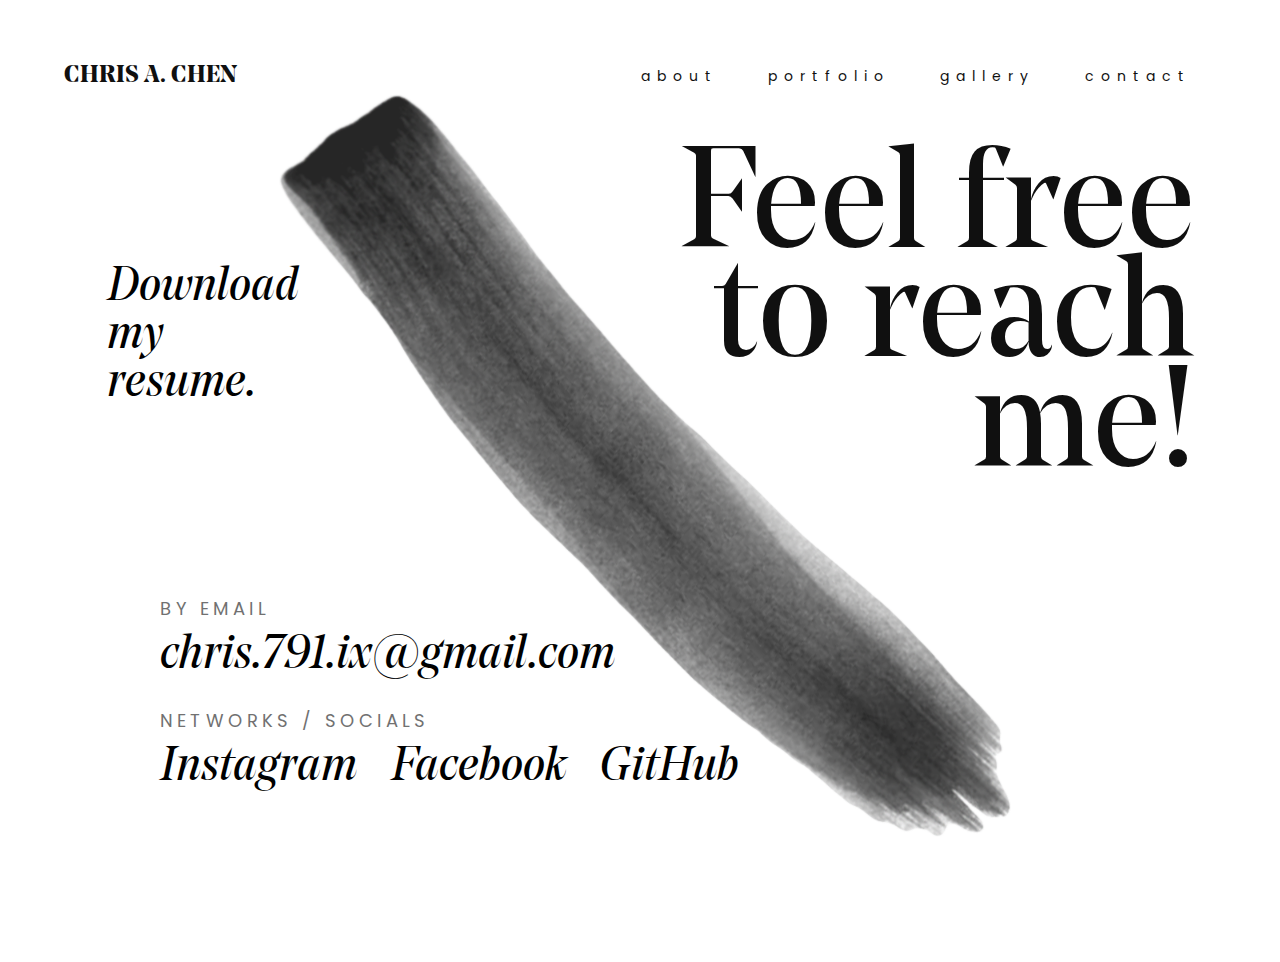
<file: contact.html>
<!DOCTYPE html>
<html lang="en">
<head>
  <meta charset="UTF-8">
  <meta name="viewport" content="width=device-width, initial-scale=1.0">
  <meta http-equiv="X-UA-Compatible" content="ie=edge">
  <title>Contact</title>
  <link href="https://fonts.googleapis.com/css?family=Poppins:100,100i,200,200i,300,300i,400,400i,500,500i,600,600i,700,700i,800,800i,900,900i" rel="stylesheet">
  <script src="https://code.jquery.com/jquery-3.4.1.min.js"></script>
  <link rel="stylesheet" href="css/contact.css">
  <link rel="stylesheet" href="css/responsive.css">
</head>
<body>

  <section class="contact">
    <div class="link-container">
      <nav class="main-nav">
        <a href="index.html" class="logo">CHRIS A. CHEN</a>
        <ul>
          <span data-tilt><li class="nav-tab"><a href="about.html">about</a></li></span>
          <span data-tilt><li class="nav-tab"><a href="portfolio.html">portfolio</a></li></span>
          <span data-tilt><li class="nav-tab"><a href="gallery.html">gallery</a></li></span>
          <span data-tilt><li class="nav-tab"><a href="contact.html">contact</a></li></span>
        </ul>
      </nav>
    </div>
    <div class="contact-test">
      <img id="brush" src="img/png/brush-stroke.png" alt="">
      <div class="contact-grid">
        <div class="resume-container">
          <a id="resume" href="files/resume.pdf" target="_blank">Download my resume.</a>
        </div>
        <h1 id="feel-free">Feel free <br> to reach <br> me!</h1>
      </div>
      <div class="contacts">
        <div class="email">
          <h4>by email</h4>
          <p>chris.791.ix@gmail.com</p>
        </div>
        <div class="networks">
          <h4>networks / socials</h4>
          <ul>
            <li><a href="https://www.instagram.com/kraytaps/" target="_blank">Instagram</a></li>
            <li><a href="https://www.facebook.com/christopheralexander.chen" target="_blank">Facebook</a></li>
            <li><a href="https://github.com/kraytaps" target="_blank">GitHub</a></li>
          </ul>
        </div>

      </div>
    </div>
  </section>

  <script src="js/baffle.min.js"></script>
  <script src="js/parallax.min.js"></script>
  <script src="js/tilt.jquery.min.js"></script>
  <script src="js/vendor/barba.min.js" type="text/javascript"></script>
  <script src="js/contact.js"></script>
</body>
</html>
</file>
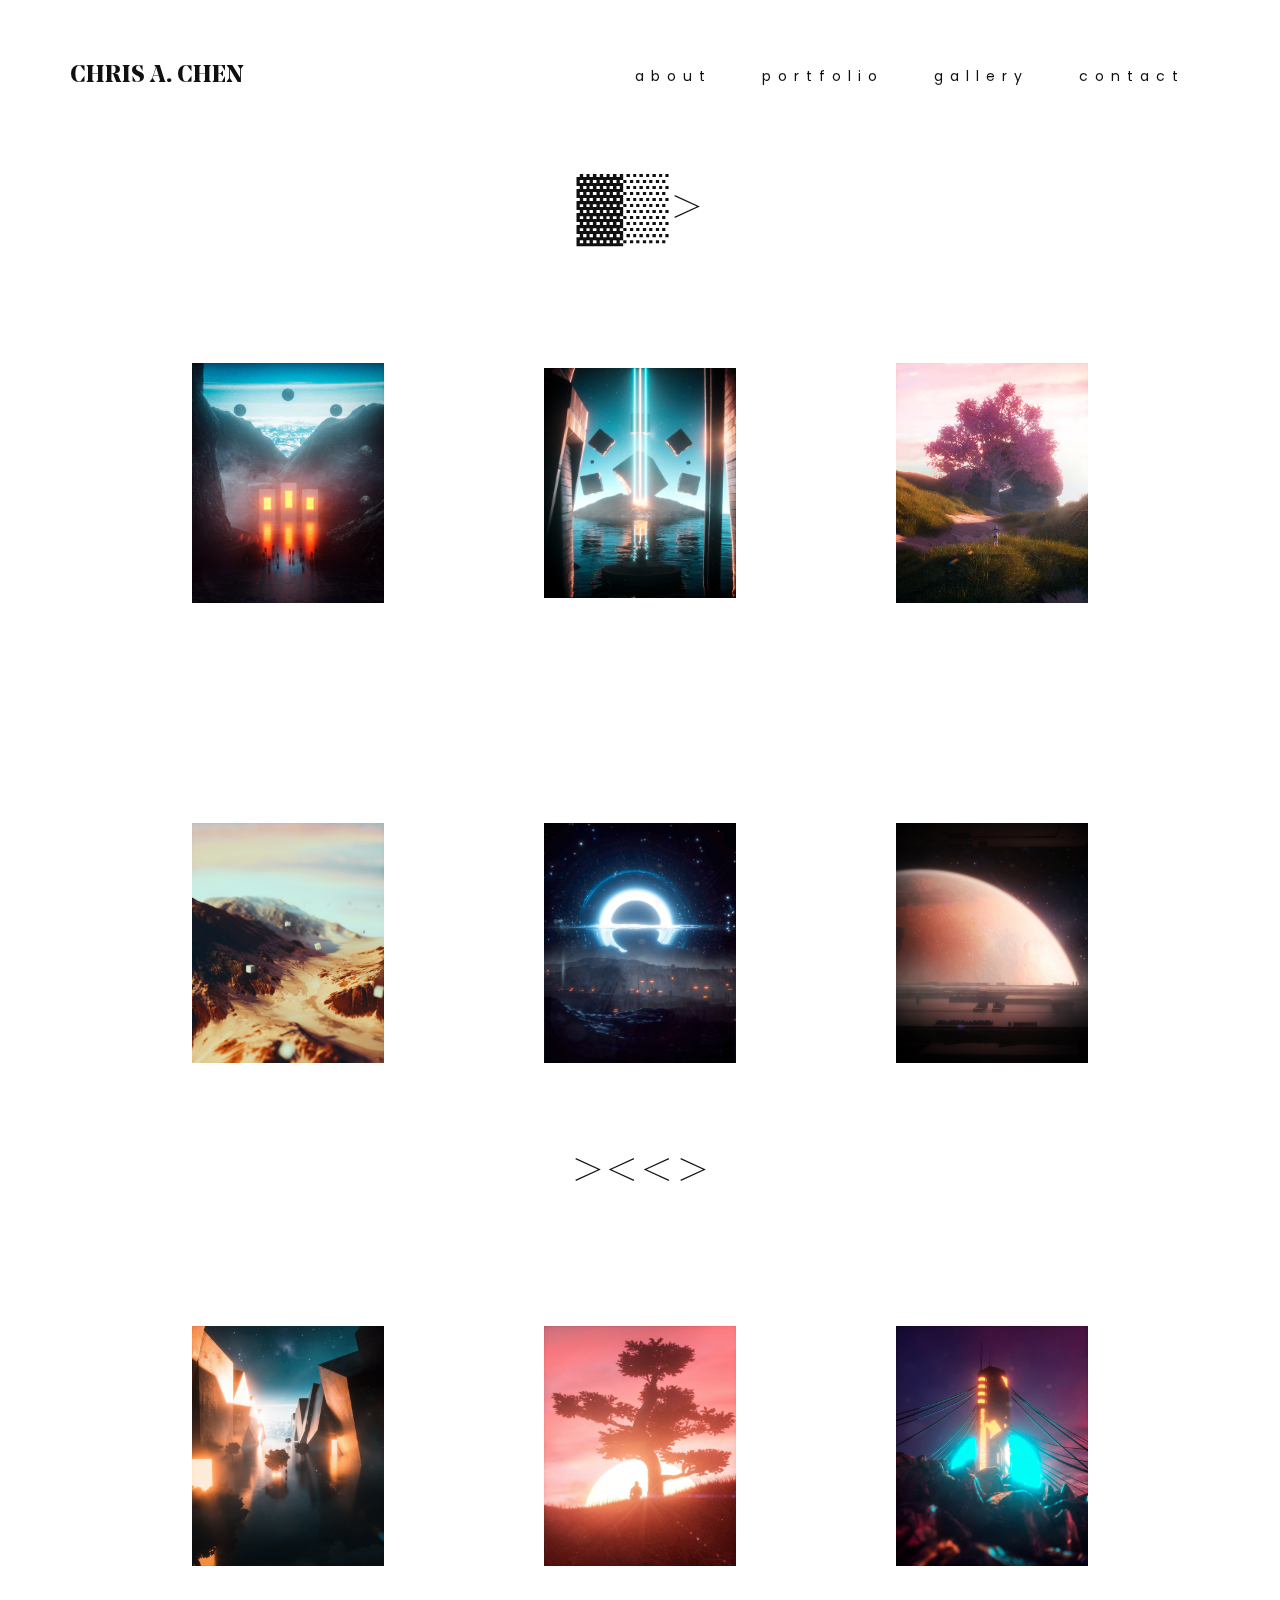
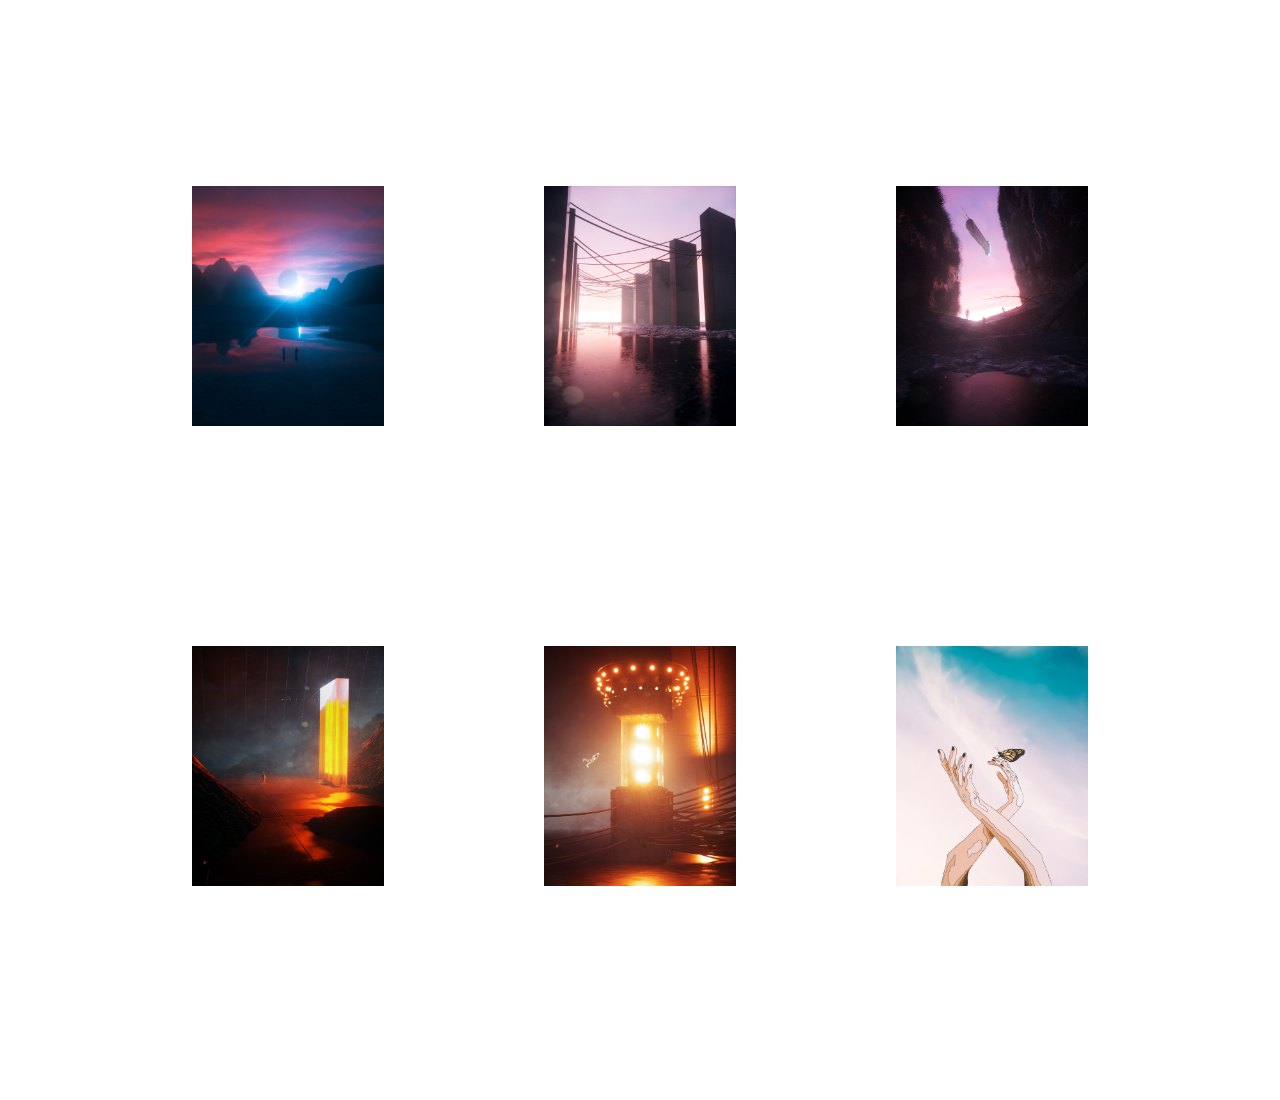
<file: gallery.html>
<!DOCTYPE html>
<html lang="en">
<head>
  <meta charset="UTF-8">
  <meta name="viewport" content="width=device-width, initial-scale=1.0">
  <meta http-equiv="X-UA-Compatible" content="ie=edge">
  <title>Gallery</title>

  <link href="https://fonts.googleapis.com/css?family=Poppins:100,100i,200,200i,300,300i,400,400i,500,500i,600,600i,700,700i,800,800i,900,900i" rel="stylesheet">
  <script src="https://code.jquery.com/jquery-3.4.1.min.js"></script>
  <!-- <link rel="stylesheet" href="css/barba-actions.css"> -->
  <link rel="stylesheet" href="css/main.css">
  <link rel="stylesheet" href="css/gallery.css">
  <link rel="stylesheet" href="css/responsive.css">


</head>
<body>
  <div id="barba-wrapper">
    <div class="barba-container">
      <section class="gallery">
        <div class="gallery-link-container">
          <nav class="gallery-main-nav">
            <a href="index.html" class="gallery-logo">CHRIS A. CHEN</a>
            <ul>
              <span data-tilt><li class="nav-tab"><a href="about.html">about</a></li></span>
              <span data-tilt><li class="nav-tab"><a href="portfolio.html">portfolio</a></li></span>
              <span data-tilt><li class="nav-tab"><a href="gallery.html">gallery</a></li></span>
              <span data-tilt><li class="nav-tab"><a href="contact.html">contact</a></li></span>
            </ul>
          </nav>
        </div>
        <div class="works-category">
          <div class="works-container">
            <h4>2019</h4>
            <div class="project-grid-gallery" data-depth="0.2">
              <img class="img-tilt" src="img/initiation.jpg" alt="">
              <img class="img-tilt" src="img/alpha-nine.jpg" alt="">
              <img class="img-tilt" src="img/promised-land.jpg" alt="">
              <img class="img-tilt" src="img/barren.jpg" alt="">
              <img class="img-tilt" src="img/slipspace.jpg" alt="">
              <img class="img-tilt" src="img/installation.jpg" alt="">
            </div>
          </div>
          <div class="works-container">
            <h4>2018</h4>
            <div class="project-grid-gallery">
              <img class="img-tilt" src="img/sanctum.jpg" alt="">
              <img class="img-tilt" src="img/at-peace.jpg" alt="">
              <img class="img-tilt" src="img/last-life.jpg" alt="">
              <img class="img-tilt" src="img/vormir.jpg" alt="">
              <img class="img-tilt" src="img/sundown.jpg" alt="">
              <img class="img-tilt" src="img/reinforcements.jpg" alt="">
              <img class="img-tilt" src="img/core.jpg" alt="">
              <img class="img-tilt" src="img/database.jpg" alt="">
              <img class="img-tilt" src="img/freedom.jpg" alt="">
            </div>
          </div>
        </div>
      </section>
      <!-- <section class="contact-section">
        <div class="contact-wrapper">
          <div class="contact-me">
            <h3>Contact Me</h3>
            <ul>
              <li><a href="https://www.instagram.com/kraytaps/">Instagram</a></li>
              <li><a href="https://www.facebook.com/christopheralexander.chen">Facebook</a></li>
            </ul>
          </div>
        </div>
      </section> -->
    </div>
  </div>




  <!-- SCRIPT IMPORTS -->
  <script src="js/baffle.min.js"></script>
  <script src="js/parallax.min.js"></script>
  <script src="js/tilt.jquery.min.js"></script>
  <script src="js/vendor/barba.min.js" type="text/javascript"></script>
  <script src="js/gallery.js"></script>




</body>
</html>
</file>
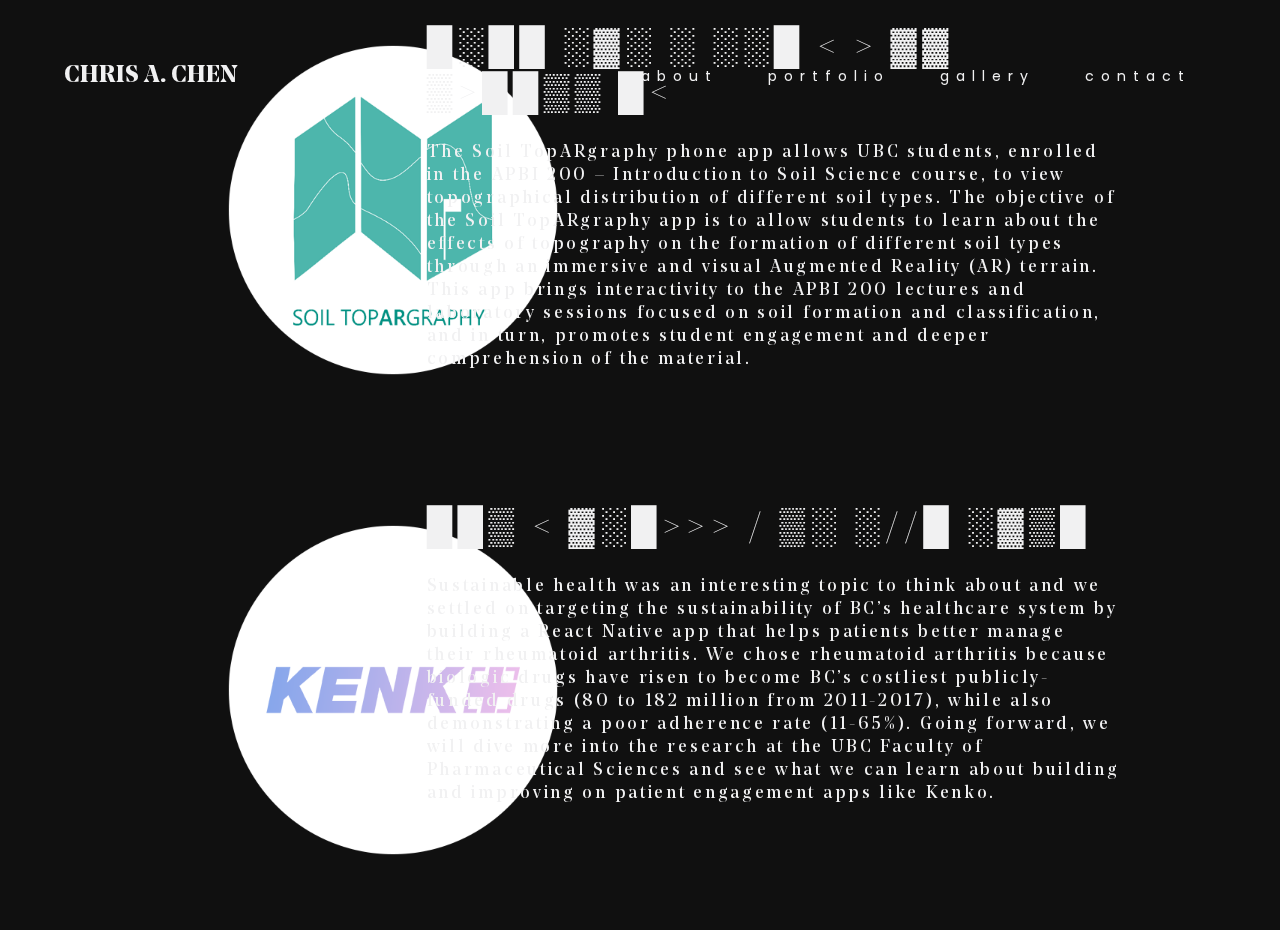
<file: portfolio.html>
<!DOCTYPE html>
<html lang="en">
<head>
  <meta charset="UTF-8">
  <meta name="viewport" content="width=device-width, initial-scale=1.0">
  <meta http-equiv="X-UA-Compatible" content="ie=edge">
  <title>Portfolio</title>
  <link href="https://fonts.googleapis.com/css?family=Poppins:100,100i,200,200i,300,300i,400,400i,500,500i,600,600i,700,700i,800,800i,900,900i" rel="stylesheet">
  <script src="https://code.jquery.com/jquery-3.4.1.min.js"></script>
  <link rel="stylesheet" href="css/portfolio.css">
  <link rel="stylesheet" href="css/responsive.css">
</head>
<body>
  <div class="particle-box">
    <div id="particles-js"></div>
  </div>
  <section class="projects">
    <div class="link-container">
      <nav class="main-nav">
        <a href="index.html" class="logo">CHRIS A. CHEN</a>
        <ul>
          <span data-tilt><li class="nav-tab"><a href="about.html">about</a></li></span>
          <span data-tilt><li class="nav-tab"><a href="portfolio.html">portfolio</a></li></span>
          <span data-tilt><li class="nav-tab"><a href="gallery.html">gallery</a></li></span>
          <span data-tilt><li class="nav-tab"><a href="contact.html">contact</a></li></span>
        </ul>
      </nav>
    </div>
    <div class="projectsdiv">
      <div class="project-grid" id="scene1">
        <img src="img/png/soiltopargraphy.png" alt="" data-depth="0.2">
        <div class="description" data-depth="0.2">
          <h1>Soil TopARgraphy — UBC Launchpad</h1>
          <p>The Soil TopARgraphy phone app allows UBC students, enrolled in the APBI 200 – Introduction to Soil Science course, to view topographical distribution of different soil types. The objective of the Soil TopARgraphy app is to allow students to learn about the effects of topography on the formation of different soil types through an immersive and visual Augmented Reality (AR) terrain. This app brings interactivity to the APBI 200 lectures and laboratory sessions focused on soil formation and classification, and in turn, promotes student engagement and deeper comprehension of the material.</p>
        </div>
      </div>
      <div class="project-grid" id="scene2">
        <img src="img/png/kenko.png" alt="" data-depth="0.2">
        <div class="description" data-depth="0.2">
          <h1>Kenko — XdHacks 2019 (1st Place)</h1>
          <p>Sustainable health was an interesting topic to think about and we settled on targeting the sustainability of BC’s healthcare system by building a React Native app that helps patients better manage their rheumatoid arthritis. We chose rheumatoid arthritis because biologic drugs have risen to become BC’s costliest publicly-funded drugs (80 to 182 million from 2011-2017), while also demonstrating a poor adherence rate (11-65%). Going forward, we will dive more into the research at the UBC Faculty of Pharmaceutical Sciences and see what we can learn about building and improving on patient engagement apps like Kenko.</p>
        </div>
      </div>
    </div>
  </section>


  <!-- SCRIPT IMPORTS -->
  <!-- <script src="js/particles.min.js"></script> -->
  <script src="js/baffle.min.js"></script>
  <script src="js/parallax.min.js"></script>
  <script src="js/tilt.jquery.min.js"></script>
  <script src="js/vendor/barba.min.js" type="text/javascript"></script>
  <script src="js/portfolio.js"></script>
</body>
</html>
</file>
<file: css/contact.css>
@font-face {
font-family: 'NoeDisplay';
src: url(../fonts/noe-display-regular.ttf) format('truetype');
font-weight: normal;
font-style: normal;
}
@font-face {
font-family: 'NoeDisplay';
src: url(../fonts/noe-display-bold.ttf) format('truetype');
font-weight: bold;
font-style: normal;
}
@font-face {
font-family: 'NoeDisplay';
src: url(../fonts/noe-display-regular-italic.ttf) format('truetype');
font-weight: normal;
font-style: italic;
}
@font-face {
font-family: 'NoeDisplay';
src: url(../fonts/noe-display-bold-italic.ttf) format('truetype');
font-weight: bold;
font-style: italic;
}

html, body, div, span, applet, object, iframe,
h2, h2, h3, h4, h5, h6, p, blockquote, pre,
a, abbr, acronym, address, big, cite, code,
del, dfn, em, img, ins, kbd, q, s, samp,
small, strike, strong, sub, sup, tt, var,
b, u, i, center,
dl, dt, dd, ol, ul, li,
fieldset, form, label, legend,
table, caption, tbody, tfoot, thead, tr, th, td,
article, aside, canvas, details, embed,
figure, figcaption, footer, header, hgroup,
menu, nav, output, ruby, section, summary,
time, mark, audio, video {
	margin: 0;
	padding: 0;
	border: 0;
	font-size: 100%;
	font: inherit;
	vertical-align: baseline;
	scroll-behavior: smooth;
  cursor: crosshair;
}
/* HTML5 display-role reset for older browsers */
article, aside, details, figcaption, figure,
footer, header, hgroup, menu, nav, section {
	display: block;
}
html,body{
	height: auto;
  position: fixed;
	width: 100%;
	line-height: 1;
	color: #101010;
	background-color: #fff;
	font-family: 'Poppins', sans-serif;
}
html::-webkit-scrollbar, body::-webkit-scrollbar { width: 0 !important }

ol, ul {
	list-style: none;
}
blockquote, q {
	quotes: none;
}
blockquote:before, blockquote:after,
q:before, q:after {
	content: '';
	content: none;
}
table {
	border-collapse: collapse;
	border-spacing: 0;
}
section {
  height: 100vh;
  position: relative;
  width: 100vw;
	/* overflow: hidden; */
	display: flex;
	justify-content: center;
}
#particles-js {
	position: fixed;
	width: 100%;
	height: 100%;
	z-index: 2;
}
.particle-box {
	margin: 0;
	padding: 0;
	overflow: hidden;
	width: 100%;
	height: 100%;
}
.link-container {
  width: 100%;
  position: fixed;
  top: 0;
  padding: 64px 0;
  z-index: 2;
}
.main-nav {
  display: flex;
  justify-content: space-between;
  align-items: center;
  padding: 0 64px;
}
.logo {
  display: block;
  font-family: 'NoeDisplay', serif;
  text-decoration: none;
  font-size: 24px;
  font-weight: bold;
  color: #101010;
}
.main-nav ul {
  display: flex;
  flex-direction: row;
  align-items: center;
}
.main-nav ul li a {
  text-decoration: none;
  color: #101010;
  font-family: 'Poppins', sans-serif;
  font-weight: 500px;
  font-size: 14px;
  letter-spacing: 0.5em;
  padding: 0 25px;
}
.contact {
  display: flex;
  flex-direction: column;
}
.contact-test {
  display: flex;
  flex-direction: column;
}
#brush {
  position: absolute;
  top: 50%;
  left: 50%;
  transform: translate(-50%, -50%) scale(0.8);
  opacity: 0.85;
}
.contact-grid {
  margin-top: 5%;
  z-index: 3;
  display: grid;
  position: relative;
  grid-template-columns: repeat(3, 1fr);
  grid-auto-rows: minmax(300px, auto);
}
.resume-container {
  padding: 25%;
}
#resume {
  font-family: 'NoeDisplay', serif;
  font-style: italic;
  font-weight: normal;
  font-size: 48px;
  color: #000000;
  text-decoration: none;
  transition: all 0.2s ease;
}
#resume:hover {
  color: grey;
  transition: all 0.2s ease;
}
#feel-free {
  grid-column: 2 / span 2;
  text-align: right;
  font-family: 'NoeDisplay', serif;
  font-style: normal;
  font-weight: normal;
  font-size: 144px;
  line-height: 76.1%;
  padding-right: 10%;
  margin-top: 0;
}
.contacts {
  display: flex;
  flex-direction: column;
  justify-content: center;
  margin-left: 10em;
  z-index: 5;
}
.contacts div {
  margin: 20px 0;
}
.email h4, .networks h4 {
  font-family: 'Poppins';
  text-transform: uppercase;
  font-style: normal;
  font-weight: normal;
  font-size: 18px;
  line-height: 76.1%;
  letter-spacing: 0.25em;
  color: #717171;
}
.email p {
  font-family: 'NoeDisplay', serif;
  font-style: italic;
  font-weight: normal;
  font-size: 48px;
  line-height: 76.1%;
  color: #000000;
  margin-top: 2%;
}
.networks ul li a {
  text-decoration: none;
  font-family: 'NoeDisplay', serif;
  font-style: italic;
  font-weight: normal;
  font-size: 48px;
  line-height: 76.1%;
  color: #000000;
}
.networks ul {
  margin-top: 2%;
  display: flex;
  flex-direction: row;
}
.networks ul li {
  padding-right: 3%;
  transition: all 0.4s ease;
}
.networks ul li:hover {
  transform: scale(1.1);
  transition: all 0.2s ease;
}
</file>
<file: css/responsive.css>
/*
MEDIA QUERIES
*/

@media screen and (max-device-width: 612px) and (min-device-width: 375px){
  .feature-left-text {
    left: 0%;
    top: 30%;
  }
  .feature-right-text {
    left: 0%;
    top: 30%;
  }
  .feature-left {
    height: 50vh;
  }
  .feature-right {
    height: 50vh;
  }
  .link-container {
    padding: 24px 0;
  }
  .nav-tab {
    align-items: center;
  }
  .gallery-link-container {
    padding: 24px;
  }
  .main-nav {
    padding: 0 18px;
  }
  .main-nav span {
    align-items: center;
  }
  .gallery-main-nav {
    padding: 0 18px;
  }
  .logo {
    white-space: nowrap;
  }
  .gallery-logo {
    white-space: nowrap;
    color: #101010;
    z-index: 10;
  }
  .about-text h1 {
    font-size: 12px;
    line-height: 24px;
  }
  .main-nav a {
    font-size: 12px;
    margin-top: 5px;
  }
  .main-nav ul li a {
    font-size: 6px;
    padding: 0 8px;
  }
  .gallery-main-nav a {
    font-size: 12px;
    margin-top: 5px;
  }
  .gallery-main-nav ul li a {
    font-size: 6px;
    padding: 0 8px;
  }

  /* PORTFOLIO */
  .projects {
    height: 20vh;
  }
  .projectsdiv {
    position: absolute;
    top: -10%;
    display: flex;
    flex-direction: column;
    width: 100%;
  }
  .project-grid {
    z-index: 3;
    display: grid;
    grid-template-rows: repeat(2, 200px);
    grid-template-columns: 1fr;
    grid-auto-columns: 1fr;
    justify-content: center;
  }
  .project-grid:nth-child(1) {
    margin-top: 10%;
  }
  .project-grid img {
    height: 60%;
    align-self: center;
    padding: 0 0 0 35%;
  }
  .description {
    grid-row: 2;
    grid-column: 1;
    padding: 0 10%;
  }
  .description h1{
    font-size: 12px;
  }
  .description p {
    font-size: 6px;
    line-height: 12px;
  }

  /* GALLERY */
  .works-category {
    position: absolute;
    height: auto;
    display: flex;
    flex-direction: column;
    height: auto;
    justify-content: space-between;
  }
  .works-container {
    position: relative;
    height: auto;
    margin-bottom: 10%;
  }
  .works-container h4 {
    font-size: 32px;
  }
  .project-grid-gallery {
    grid-template-columns: 1fr;
    grid-column: 1 / span 1;
    grid-gap: 1em;
    grid-auto-rows: 200px;
    overflow: hidden;
    height: auto;
  }
  .project-grid-gallery img {
    object-fit: contain;
    height: 100%;
    width: 100%;
  }
  /* CONTACT */
  #brush {
    transform: translate(-50%, -50%) scale(0.7);
    opacity: 0.5;
  }
  .contact-grid {
    margin-top: 5%;
    z-index: 3;
    display: flex;
    flex-direction: column;
    position: relative;
  }
  #feel-free {
    font-size: 72px;
  }
  #resume {
    font-size: 24px;
  }
  .resume-container {
    padding: 25% 10% 25% 40%;
  }
  .contacts {
    margin-top: 5em;
    margin-left: 1em;
  }
  .email p {
    font-size: 24px;
  }
  .networks ul li a {
    font-size: 24px;
  }
}
</file>
<file: css/main.css>
/*
LOADING FONTS
*/

@font-face {
font-family: 'NoeDisplay';
src: url(../fonts/noe-display-regular.ttf) format('truetype');
font-weight: normal;
font-style: normal;
}
@font-face {
font-family: 'NoeDisplay';
src: url(../fonts/noe-display-bold.ttf) format('truetype');
font-weight: bold;
font-style: normal;
}
@font-face {
font-family: 'NoeDisplay';
src: url(../fonts/noe-display-regular-italic.ttf) format('truetype');
font-weight: normal;
font-style: italic;
}
@font-face {
font-family: 'NoeDisplay';
src: url(../fonts/noe-display-bold-italic.ttf) format('truetype');
font-weight: bold;
font-style: italic;
}

/*
CSS  RESET
*/

html, body, div, span, applet, object, iframe,
h2, h2, h3, h4, h5, h6, p, blockquote, pre,
a, abbr, acronym, address, big, cite, code,
del, dfn, em, img, ins, kbd, q, s, samp,
small, strike, strong, sub, sup, tt, var,
b, u, i, center,
dl, dt, dd, ol, ul, li,
fieldset, form, label, legend,
table, caption, tbody, tfoot, thead, tr, th, td,
article, aside, canvas, details, embed,
figure, figcaption, footer, header, hgroup,
menu, nav, output, ruby, section, summary,
time, mark, audio, video {
	margin: 0;
	padding: 0;
	border: 0;
	font-size: 100%;
	font: inherit;
	vertical-align: baseline;
	scroll-behavior: smooth;
  cursor: crosshair;
}
/* HTML5 display-role reset for older browsers */
article, aside, details, figcaption, figure,
footer, header, hgroup, menu, nav, section {
	display: block;
}
html,body{
	height: auto;
	width: 100%;
	line-height: 1;
	color: #f1f1f2;
	background-color: #fff;
	font-family: 'Poppins', sans-serif;
}
html::-webkit-scrollbar, body::-webkit-scrollbar { width: 0 !important }

ol, ul {
	list-style: none;
}
blockquote, q {
	quotes: none;
}
blockquote:before, blockquote:after,
q:before, q:after {
	content: '';
	content: none;
}
table {
	border-collapse: collapse;
	border-spacing: 0;
}

#particles-js {
	position: fixed;
	width: 100%;
	height: 100%;
	z-index: 2;
}

/*
INDEX CSS
*/

/* INTRO PAGE */
.particle-box {
	margin: 0;
	padding: 0;
	overflow: hidden;
	width: 100%;
	height: 100%;
}
section {
  height: 100vh;
  position: relative;
  width: 100vw;
	/* overflow: hidden; */
	display: flex;
	justify-content: center;
}
.title-wrapper {
  background-color: #101010;
}

.link-container {
  width: 100%;
  position: fixed;
  z-index: 2;
	padding: 64px;
}
.link-container .main-nav {
  display: flex;
  justify-content: space-between;
	align-items: center;
	margin: 0 70px;

}
.link-container .main-nav .logo {
  display: block;
  font-family: 'NoeDisplay', serif;
  font-size: 24px;
  font-weight: bold;
  text-decoration: none;
  color: #fff;
}
.link-container .main-nav ul {
  display: flex;
  flex-direction: row;
  align-items: center;

}
.link-container .main-nav ul li a {
  text-decoration: none;
  color: #fff;
  font-family: 'Poppins', sans-serif;
  font-weight: 500px;
  font-size: 14px;
  letter-spacing: 0.5em;
  margin: 25px;
}
.section-intro .title-wrapper {
  display: flex;
  justify-content: center;
  flex-direction: column;
  align-items: center;
  position: absolute;
  width: 100%;
  height: 100vh;
}
.main-title-wrapper {
  position: relative;
}
.section-intro h1 {
  font-family: 'NoeDisplay', serif;
  font-style: normal;
  font-weight: bold;
  font-size: 144px;
  line-height: 130px;
  text-align: center;
  letter-spacing: 0.05em;
  color: #fff;
}
.section-intro h2 {
  font-family: 'Poppins', sans-serif;
  font-style: normal;
  font-weight: normal;
  font-size: 14px;
  text-align: center;
  letter-spacing: 0.2em;
  margin-bottom: -108px;
}
.section-intro .hover-polygon {
  position: absolute;
  top: 10%;
  left: 87%;
}
.intro-bottom {
  display: flex;
  flex-direction: column;
  position: absolute;
  bottom: -50px;
  justify-content: center;
  align-items: center;
  width: 100%;
}
.intro-bottom p {
  letter-spacing: 0.5em;
  margin-bottom: 15px;
  font-size: 11px;
}
.intro-bottom img {
  display: block;
  mix-blend-mode: difference;
}
.hover-polygon {
  z-index: 100;
  width: auto;
  display: flex;
  position: absolute;
  align-items: center;
  overflow: hidden;
}
.welcome-btn {
  background: none;
  outline: none;
  border: 0px solid red;
  transform: none;
  transition: all 0.4s ease;
  color: #fff;
}
.reveal-text {
  padding: 10px 20px;
  opacity: 0;
  color: #101010;
  z-index: 12;
  font-weight: bold;
  transform: translate(0, 10px);
  line-height: 150%;
}
.reveal-box {
  position: relative;
  display: flex;
  width: 200px;
  flex-direction: column;
  height: auto;
  overflow: hidden;
  margin-left: 30px;
}
.reveal-source {
  background-color: #fff;
  height: 40px;
  width: 40px;
  border-radius: 50%;
  position: absolute;
  bottom: -300%;
  left: -10%;
}
.welcome-btn {
  transition: all 0.3s ease;
}
.welcome-btn:hover {
  transform: rotate(45deg) scale(1.1) translate(-2%);
}
/*  */








/* FEATURED WORKS */
/* .works-wrapper {
  position: absolute;
  width: 100%;
  z-index: 2;
}
.works-wrapper img {
  position: absolute;
  width: 558px;
  height: 695px;
}
.feature-left {
  position: relative;
  margin: 200px;
  height: 100vh;
	display: flex;
}
.feature-left-text {
  position: absolute;
  color: #101010;
  left: 41%;
  top: 40%;
}
.feature-left-text p {
  font-family: 'Poppins', sans-serif;
  font-style: normal;
  font-weight: normal;
  font-size: 16px;
  text-align: center;
  letter-spacing: 0.5em;
  margin: -90px 0;
}
.feature-left-text h1 {
  text-align: center;
  font-family: 'NoeDisplay', serif;
  font-style: normal;
  font-weight: normal;
  font-size: 130px;
}
.feature-right {
  position: relative;
  margin: 200px;
  height: 100vh;
}
.feature-right-text {
  position: absolute;
  color: #101010;
  right: 41%;
  top: 40%;
}
.feature-right-text p {
  font-family: 'Poppins', sans-serif;
  font-style: normal;
  font-weight: normal;
  font-size: 16px;
  text-align: center;
  letter-spacing: 0.5em;
  margin: -90px 0;
}
.feature-right-text h1 {
  text-align: center;
  font-family: 'NoeDisplay', serif;
  font-style: normal;
  font-weight: normal;
  font-size: 130px;
}
.img-wrapper div img{
	opacity: 0.5;
	transition: all 0.4s ease;
}
.img-wrapper div img:hover {
	opacity: 1;
} */
.section-works {
	position: relative;
	z-index: 2;
	display: block;
}
.work-container {
	height: 70vh;
	width: 100vw;
	margin-bottom: 20%;
}
.works {
	position: relative;
	top: 15%;
	/* width: 100%; */
	display: grid;
	grid-template-columns: repeat(12, 1fr);
	grid-column: 1 / span 12;
	width: 100vw;
}
.works-left .works-wrapper {
	grid-column: 2 / span 4;
	grid-row: 2 / span 5;
	width: 100%;
}
.works-right .works-wrapper {
	grid-column: 8 / span 4;
	grid-row: 2 / span 5;
	width: 100%;
}
.works-wrapper {
	position: relative;
	overflow: hidden;
}
.works-wrapper img {
	object-fit: contain;
	width: 100%;
	height: 100%;
}
.img-title {
	z-index: 3;
  /* color: #101010; */
}
.img-title p {
  font-family: 'Poppins', sans-serif;
  font-style: normal;
  font-weight: normal;
  font-size: 14px;
  text-align: center;
  letter-spacing: 0.5em;
  margin: -5em 0;
	color: #101010;
}
.img-title h1 {
  text-align: center;
  font-family: 'NoeDisplay', serif;
  font-style: normal;
  font-weight: normal;
  font-size: 90px;
	color: #101010;
	/* background: #fdfdfd; */
	padding: 15px 30px;
}
.works-left .img-title {
	grid-column: 6 / span 3;
	grid-row: 4 / span 1;
}
.works-right .img-title {
	grid-column: 5 / span 3;
	grid-row: 4 / span 1;
}
.overlay {
	display: block;
  position: absolute;
  left: 0;
  top: 0;
  background: #fff;
  width: 100%;
  height: 100%;
}
.nav-tab a {
	z-index: 90;
}
/* .nav-tab::after {
	content: "";
  background-position: center;
  height: 50px;
  padding: 10px;
  position: absolute;
  transform: translate(-150px, -10px);
}
.nav-tab:hover::after {
  content: "";
  position: absolute;
  height: 100%;
  width: 100%;
  background: url(../img/png/mark06.png);
  background-repeat: no-repeat;
  background-position: center;
  background-size: 35px;
} */
</file>
<file: css/gallery.css>
.gallery {
  position: relative;
  width: 100%;
  height: 300vh;
}
.gallery-link-container {
  width: 100%;
  position: fixed;
  padding: 64px;
  z-index: 2;
}
.gallery-main-nav {
  display: flex;
  justify-content: space-between;
  align-items: center;
  padding: 0 70px;
}
.gallery-logo {
  display: block;
  font-family: 'NoeDisplay', serif;
  text-decoration: none;
  font-size: 24px;
  font-weight: bold;
  color: #101010;
}
.gallery-main-nav ul {
  display: flex;
  flex-direction: row;
  align-items: center;
}
.gallery-main-nav ul li a {
  text-decoration: none;
  color: #101010;
  font-family: 'Poppins', sans-serif;
  font-weight: 500px;
  font-size: 14px;
  letter-spacing: 0.5em;
  padding: 0 25px;
}
.works-category {
  position: relative;
}
.works-container h4 {
  font-family: 'NoeDisplay', serif;
  font-weight: bold;
  font-size: 64px;
  color: #101010;
  text-align: center;
  margin: 20% 0 10%;
}
.project-grid-gallery {
  position: relative;
  display: grid;
  grid-template-columns: repeat(3, 1fr);
  grid-column: 1 / span 3;
  grid-auto-rows: minmax(300px, auto);
  width: 70vw;
  height: 70vh;
  grid-gap: 10em;
}
.project-grid-gallery img {
  object-fit: contain;
  width: 100%;
  height: 100%;
}
/* .contact-section {
  height: auto;
}
.contact-wrapper {
  position: relative;
  background-color: #f1f1f2;
  width: 100%;
  display: flex;

}
.contact-me {
  padding: 10% 30%;
  width: 100%;
  display: flex;
  flex-direction: column;
}
.contact-me h3 {
  color: #101010;
  text-align: center;
  font-family: 'NoeDisplay', serif;
  font-size: 48px;
  font-weight: bold;
  letter-spacing: 0.01em;
  margin-bottom: 10%;
  transition: all 0.4s ease;
}
.contact-me ul {
  display: flex;
  justify-content: center;
  flex-direction: row;
  align-items: center;
}
.contact-me li {
  transition: all 0.4s ease;
}
.contact-me li a {
  text-decoration: none;
  color: #a1a2a1;
  font-family: 'NoeDisplay', serif;
  font-size: 32px;
  font-weight: bold;
  letter-spacing: 0.01em;
  text-align: center;
  width: auto;
  padding: 0 100px;
} */
/* .contact-me h3:hover {
  transform: scale(1.2);
  transition: all 0.4s ease;
} */
/* .contact-me li:hover {
  transform: scale(1.2);
  transition: all 0.4s ease;
} */
/* .nav-tab::after {
  background-position: center;
  height: 50px;
  padding: 10px;
  position: absolute;
  transform: translate(-10px, -10px);
}
.nav-tab:hover::after {
  content: "";
  position: absolute;
  height: 100%;
  width: 100%;
  background: url(../img/png/mark06.png);
  filter: invert(100%);
  background-repeat: no-repeat;
  background-position: center;
  background-size: 35px;
} */
</file>
<file: css/portfolio.css>
@font-face {
font-family: 'NoeDisplay';
src: url(../fonts/noe-display-regular.ttf) format('truetype');
font-weight: normal;
font-style: normal;
}
@font-face {
font-family: 'NoeDisplay';
src: url(../fonts/noe-display-bold.ttf) format('truetype');
font-weight: bold;
font-style: normal;
}
@font-face {
font-family: 'NoeDisplay';
src: url(../fonts/noe-display-regular-italic.ttf) format('truetype');
font-weight: normal;
font-style: italic;
}
@font-face {
font-family: 'NoeDisplay';
src: url(../fonts/noe-display-bold-italic.ttf) format('truetype');
font-weight: bold;
font-style: italic;
}

html, body, div, span, applet, object, iframe,
h2, h2, h3, h4, h5, h6, p, blockquote, pre,
a, abbr, acronym, address, big, cite, code,
del, dfn, em, img, ins, kbd, q, s, samp,
small, strike, strong, sub, sup, tt, var,
b, u, i, center,
dl, dt, dd, ol, ul, li,
fieldset, form, label, legend,
table, caption, tbody, tfoot, thead, tr, th, td,
article, aside, canvas, details, embed,
figure, figcaption, footer, header, hgroup,
menu, nav, output, ruby, section, summary,
time, mark, audio, video {
	margin: 0;
	padding: 0;
	border: 0;
	font-size: 100%;
	font: inherit;
	vertical-align: baseline;
	scroll-behavior: smooth;
  cursor: crosshair;
}
/* HTML5 display-role reset for older browsers */
article, aside, details, figcaption, figure,
footer, header, hgroup, menu, nav, section {
	display: block;
}
html,body{
	height: auto;
	width: 100%;
	line-height: 1;
	color: #f1f1f2;
	background-color: #101010;
	font-family: 'Poppins', sans-serif;
}
html::-webkit-scrollbar, body::-webkit-scrollbar { width: 0 !important }

ol, ul {
	list-style: none;
}
blockquote, q {
	quotes: none;
}
blockquote:before, blockquote:after,
q:before, q:after {
	content: '';
	content: none;
}
table {
	border-collapse: collapse;
	border-spacing: 0;
}
section {
  height: 100vh;
  position: relative;
  width: 100vw;
	/* overflow: hidden; */
	display: flex;
	justify-content: center;
}
#particles-js {
	position: fixed;
	width: 100%;
	height: 100%;
	z-index: 2;
}
.particle-box {
	margin: 0;
	padding: 0;
	overflow: hidden;
	width: 100%;
	height: 100%;
}
.link-container {
  width: 100%;
  position: fixed;
  top: 0;
  padding: 64px 0;
  z-index: 2;
}
.main-nav {
  display: flex;
  justify-content: space-between;
  align-items: center;
  padding: 0 64px;
}
.logo {
  display: block;
  font-family: 'NoeDisplay', serif;
  text-decoration: none;
  font-size: 24px;
  font-weight: bold;
  color: #f1f1f2;
}
.main-nav ul {
  display: flex;
  flex-direction: row;
  align-items: center;
}
.main-nav ul li a {
  text-decoration: none;
  color: #f1f1f2;
  font-family: 'Poppins', sans-serif;
  font-weight: 500px;
  font-size: 14px;
  letter-spacing: 0.5em;
  padding: 0 25px;
}

.projects {
  display: flex;
  flex-direction: column;
}
.projectsdiv {
  display: flex;
  flex-direction: column;
}
.project-grid {
  z-index: 3;
  display: grid;
  grid-template-columns: repeat(3, 1fr);
  grid-auto-rows: minmax(300px, auto);
  justify-content: center;
}
.project-grid img {
  object-fit: contain;
  height: 75%;
  align-self: center;
  padding: 0 0 0 50%;
}
.description {
  grid-column: 2 / span 2;
  padding: 2em 10em 0 0 ;
}
.description h1 {
  font-family: 'NoeDisplay', serif;
  font-style: normal;
  font-weight: normal;
  font-size: 36px;
  line-height: 46px;
  letter-spacing: 0.15em;
}
.description p {
  font-family: 'NoeDisplay', serif;
  font-style: normal;
  font-weight: normal;
  font-size: 18px;
  line-height: 23px;
  letter-spacing: 0.15em;
}
</file>
